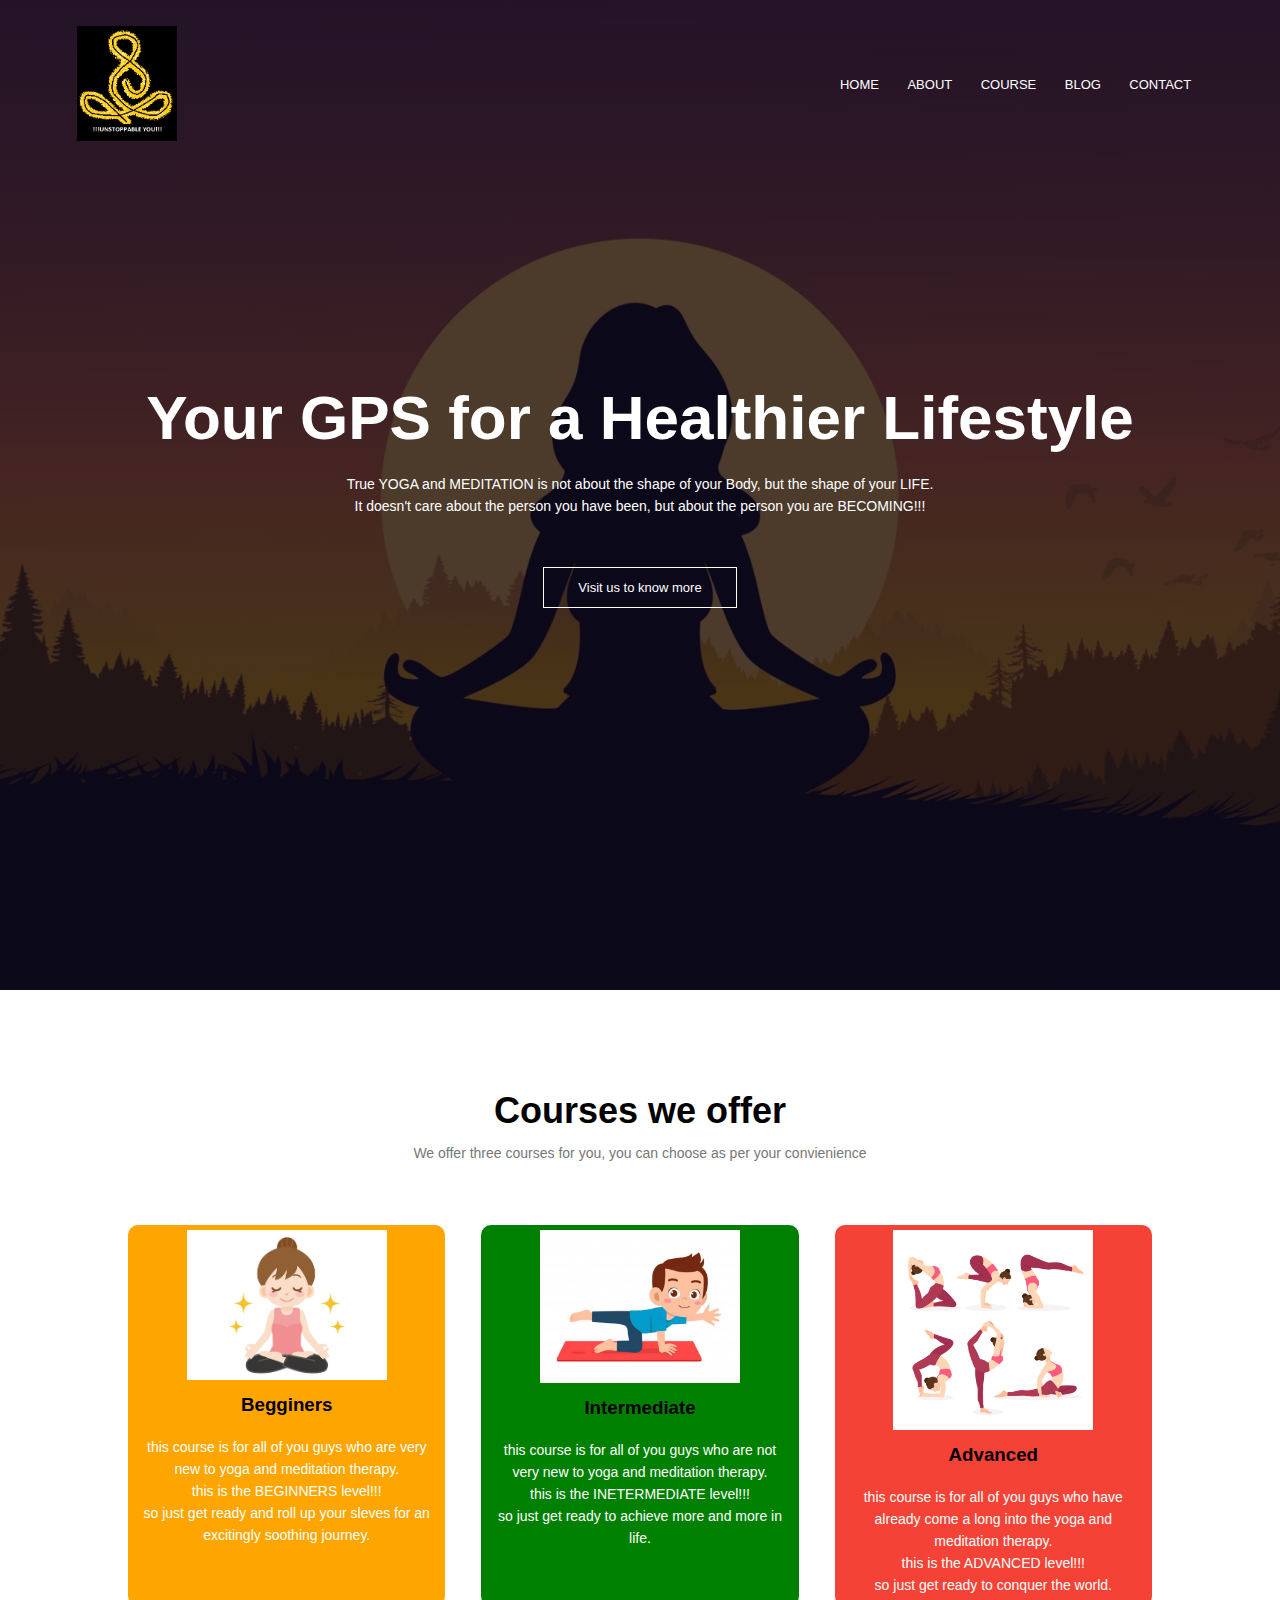
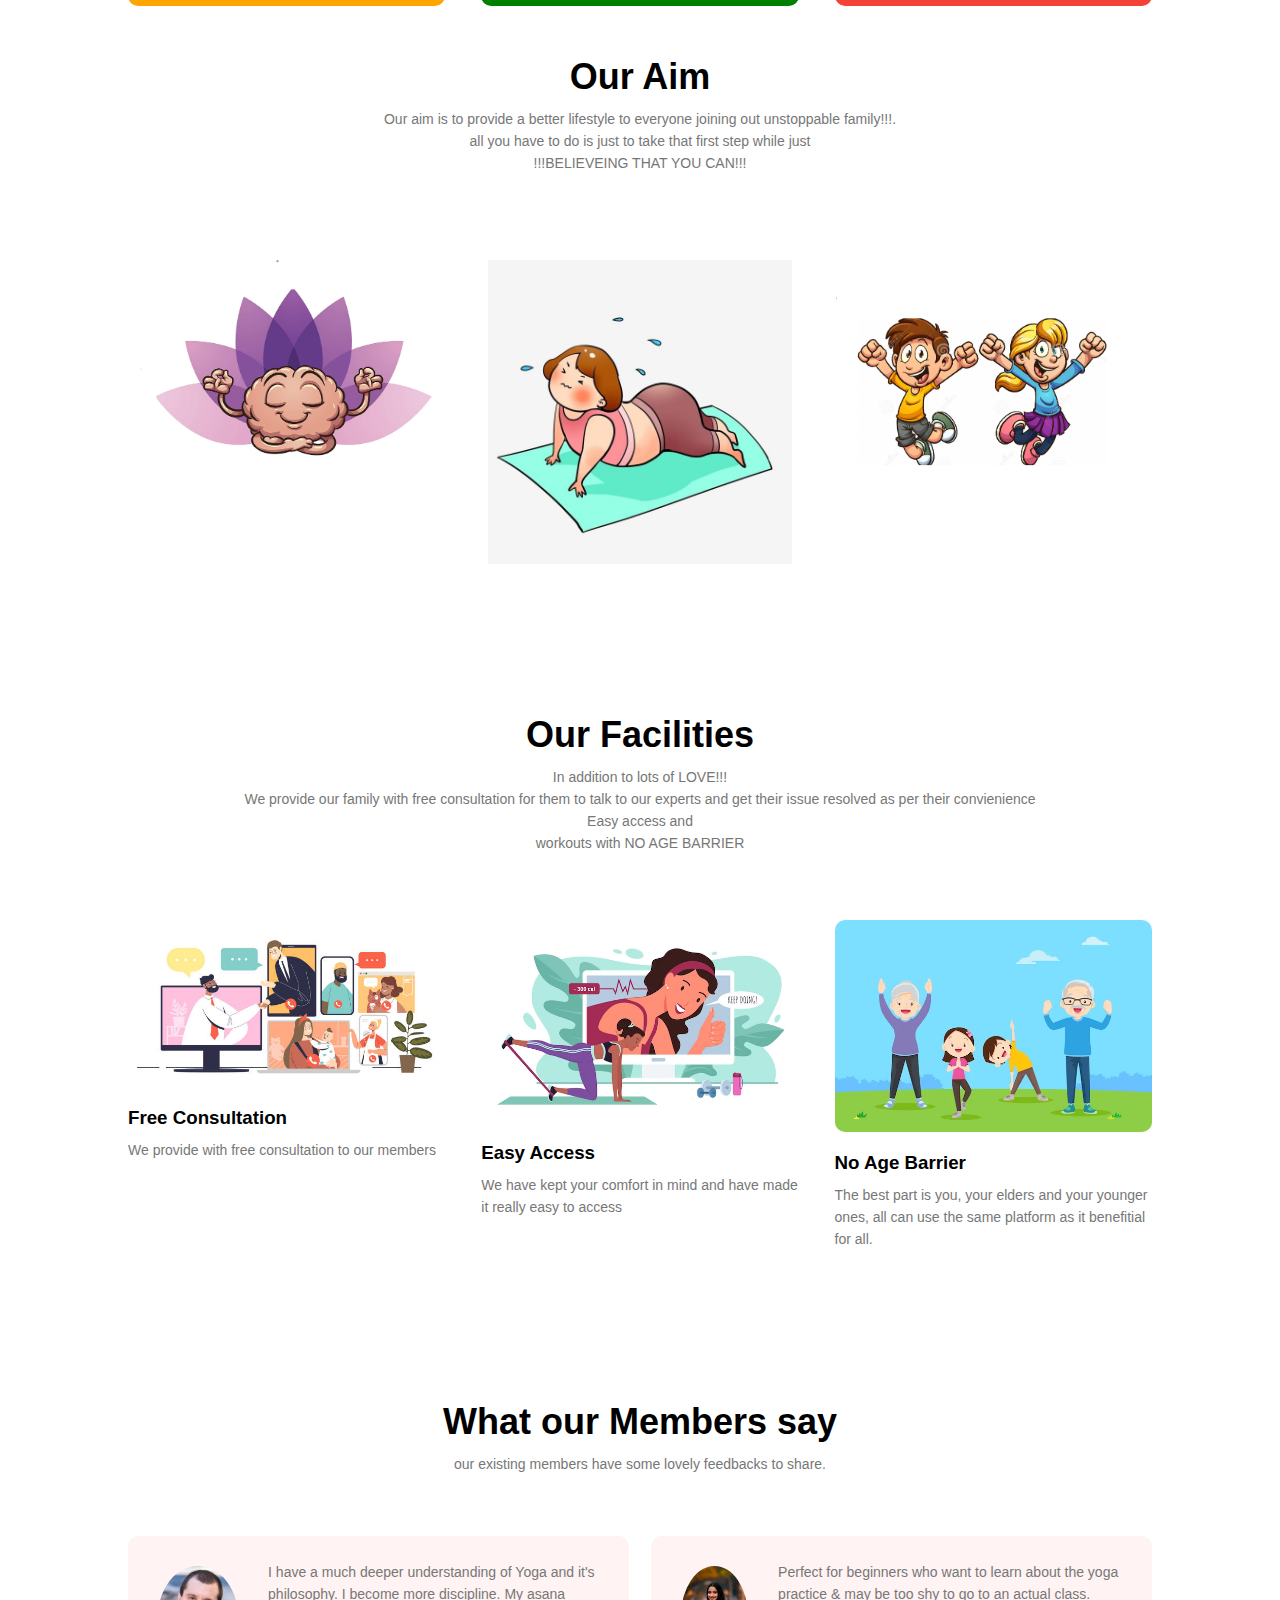
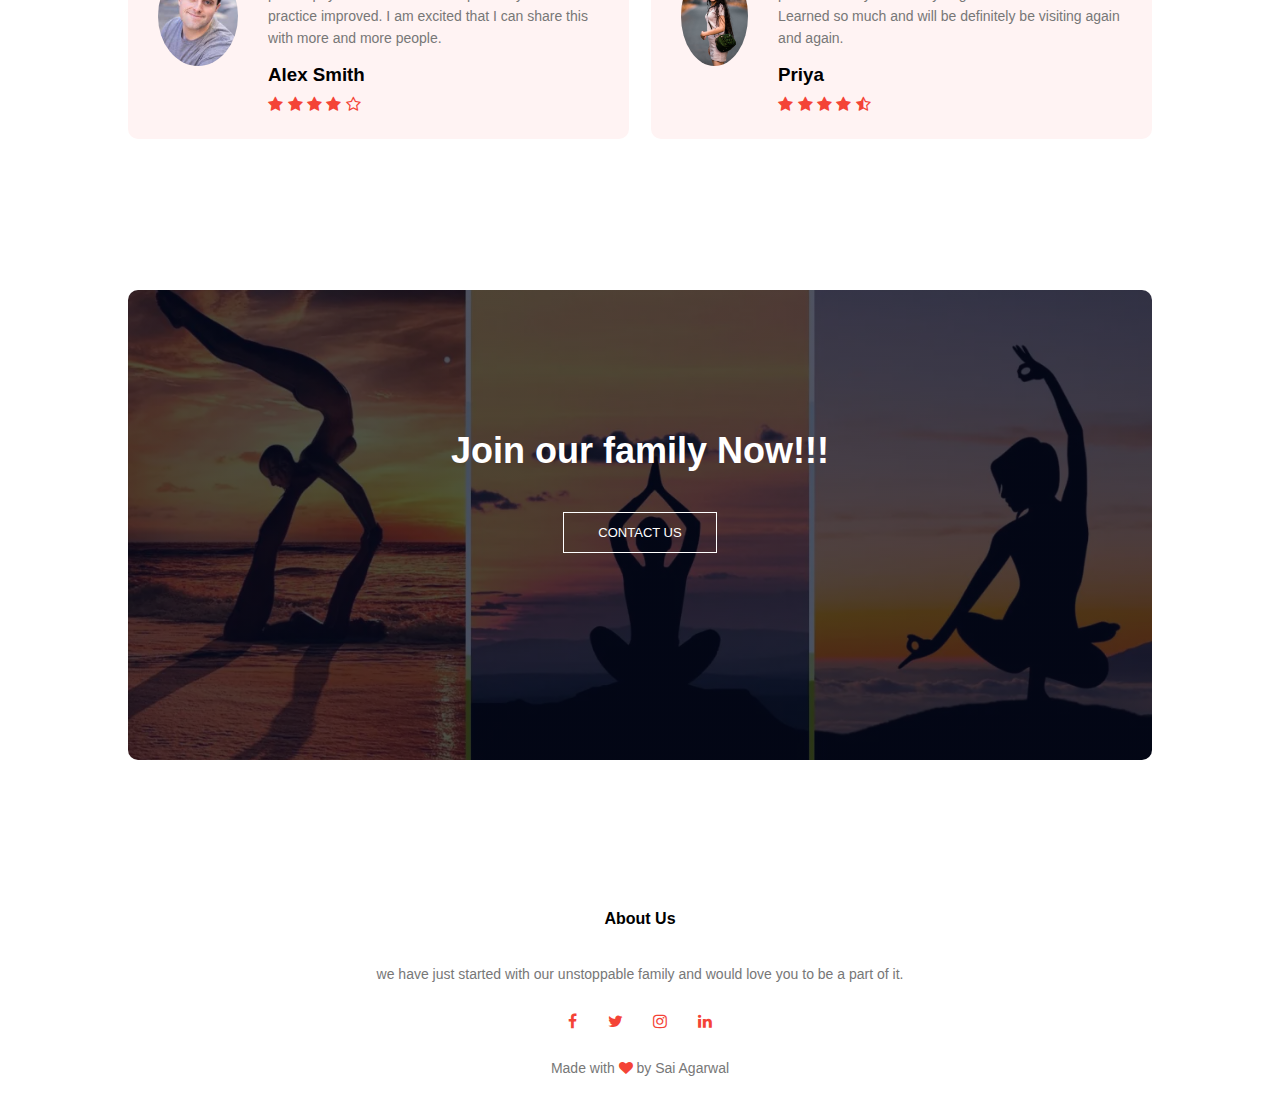
<file: index.html>
<!DOCTYPE html>
<html>
<head>
	<meta name="viewport" content="with=device-width, initial-scale=1.0">
	<title>Unstoppable</title>
	<link rel="stylesheet" href="style.css">
	<link rel="preconnect" href="https://fonts.gstatic.com">
	<link href="https://fonts.googleapis.cpm/css2?family=Poppins:wght@100;200;300;400;600;700&display=swap" rel="stylesheet">
	<link rel="stylesheet" href="https://stackpath.bootstrapcdn.com/font-awesome/4.7.0/css/font-awesome.min.css">
</head>
<body>
	<section class="header">
		<nav>
			<a href="index.html"><img src="images/logo2.png"></a>
			<div class="nav-links" id="navLinks">
			<i class="fa fa-times" onclick="hideMenu()"></i>
			
				<ul>
					<li><a href="index.html">HOME</a></li>
					<li><a href="about.html">ABOUT</a></li>
					<li><a href="course.html">COURSE</a></li>
					<li><a href="blog.html">BLOG</a></li>
					<li><a href="contact.html">CONTACT</a></li>
				</ul>
			</div>
			<i class="fa fa-bars" onclick="showMenu()"></i>
		</nav>
			<div class="text-box">
			<h1>Your GPS for a Healthier Lifestyle</h1>
			<p>True YOGA and MEDITATION is not about the shape of your Body, but the shape of your LIFE.<br> It doesn't care about the person you have been, but about the person you are BECOMING!!!</p>
			<a href="" class="hero-btn">Visit us to know more</a>
			
			</div>
	</section>
	<!-----------COURSE------------------------------------->
	<section class="course">
		<h1>Courses we offer</h1>
		<p>We offer three courses for you, you can choose as per your convienience</p>
		<div class="row">
			<div class="course-col1">
			    <a><img src="images/begin.png"></a>
				<h3>Begginers</h3>
				<p>this course is for all of you guys who are very new to yoga and meditation therapy. <br>this is the BEGINNERS level!!! <br>so just get ready and roll up your sleves for an excitingly soothing journey.</p>
	    	</div>
			<div class="course-col2">
				<a><img src="images/inter.png"></a>
				<h3>Intermediate</h3>
				<p>this course is for all of you guys who are not very new to yoga and meditation therapy. <br>this is the INETERMEDIATE level!!! <br>so just get ready to achieve more and more in life.</p>
	    	</div>
			<div class="course-col3">
				<a><img src="images/advance.png"></a>
				<h3>Advanced</h3>
				<p>this course is for all of you guys who have already come a long into the yoga and meditation therapy. <br>this is the ADVANCED level!!! <br>so just get ready to conquer the world.</p>
	    	</div>
		</div>
	</section>
	<!-------------------------------aim----------------->
	
	<section class="aim">
		<h1>Our Aim</h1>
		<p>Our aim is to provide a better lifestyle to everyone joining out unstoppable family!!!. <br>all you have to do is just to take that first step while just<br>!!!BELIEVEING THAT YOU CAN!!!</p>
		<div class="aim-row">
			<div class="aim-col">
				<img src="images/zen.png">
				<div class="layer">
					<h3>ZEN MODE</h3>
			</div>
			</div>
			<div class="aim-col">
				<img src="images/fit.png">
				<div class="layer">
					<h3>FITTER BODY</h3>
			</div>
			</div>
			<div class="aim-col">
				<img src="images/happy.png">
				<div class="layer">
					<h3>HAPPY HEART</h3>
			</div>
			</div>
		</div>
	</section>
	<!-----------------------------facilities------------------>
	<section class="facilities">
		<h1>Our Facilities</h1>
		<p>In addition to lots of LOVE!!! <br>We provide our family with free consultation for them to talk to our experts and get their issue resolved as per their convienience<br>Easy access and <br>workouts with NO AGE BARRIER </p>
		<div class="row">
			<div class="facilities-col">
				<img src="images/consultation.png">
				<h3>Free Consultation</h3>
				<p>We provide with free consultation to our members</p>
				
			</div>
			<div class="facilities-col">
				<img src="images/access.png">
				<h3>Easy Access</h3>
				<p>We have kept your comfort in mind and have made it really easy to access</p>
				
			</div>
			<div class="facilities-col">
				<img src="images/age.png">
				<h3>No Age Barrier</h3>
				<p>The best part is you, your elders and your younger ones, all can use the same platform as it benefitial for all.</p>
				
			</div>
		</div>
	</section>
	<!-----------------------------Testimonials-------------->
	<section class="testimonials">
		<h1>What our Members say</h1>
		<p>our existing members have some lovely feedbacks to share.</p>
		<div class="row">
			<div class="testimonial-col">
				<img src="images/user1.png">
				<div>
					<p>I have a much deeper understanding of Yoga and it's philosophy. I become more discipline. My asana practice improved. I am excited that I can share this with more and more people.</p>
					<h3>Alex Smith</h3>
					<i class="fa fa-star"></i>
					<i class="fa fa-star"></i>
					<i class="fa fa-star"></i>
					<i class="fa fa-star"></i>
					<i class="fa fa-star-o"></i>
				</div>
			</div>
			<div class="testimonial-col">
				<img src="images/user2.png">
				<div>
					<p>Perfect for beginners who want to learn about the yoga practice & may be too shy to go to an actual class. Learned so much and will be definitely be visiting again and again.</p>
					<h3>Priya</h3>
					<i class="fa fa-star"></i>
					<i class="fa fa-star"></i>
					<i class="fa fa-star"></i>
					<i class="fa fa-star"></i>
					<i class="fa fa-star-half-o"></i>
				</div>
			</div>
		</div>
	</section>
	
	<!---------------------------Call to Action------------------>
	<section class="cta">
		<h1>Join our family Now!!!</h1>
		<a href="" class="hero-btn">CONTACT US</a>
	</section>
	<!---------------------------footer------------------>
	<section class="footer">
		<h4>About Us</h4>
		<p>we have just started with our unstoppable family and would love you to be a part of it.</p>
		<div class="icons">
			<i class="fa fa-facebook"></i>
			<i class="fa fa-twitter"></i>
			<i class="fa fa-instagram"></i>
			<i class="fa fa-linkedin"></i>
		</div>
		<p>Made with <i class="fa fa-heart"></i> by Sai Agarwal</p>
	</section>
<!--------------JAVASCRIPT for toggle----------------------->

<script>
	var navLinks = document.getElementById("navLinks");
	function showMenu(){
		navLinks.style.right= "0";
	}
	function hideMenu(){
		navLinks.style.right= "-200px";
	}
</script>
</body>
</html>
</file>
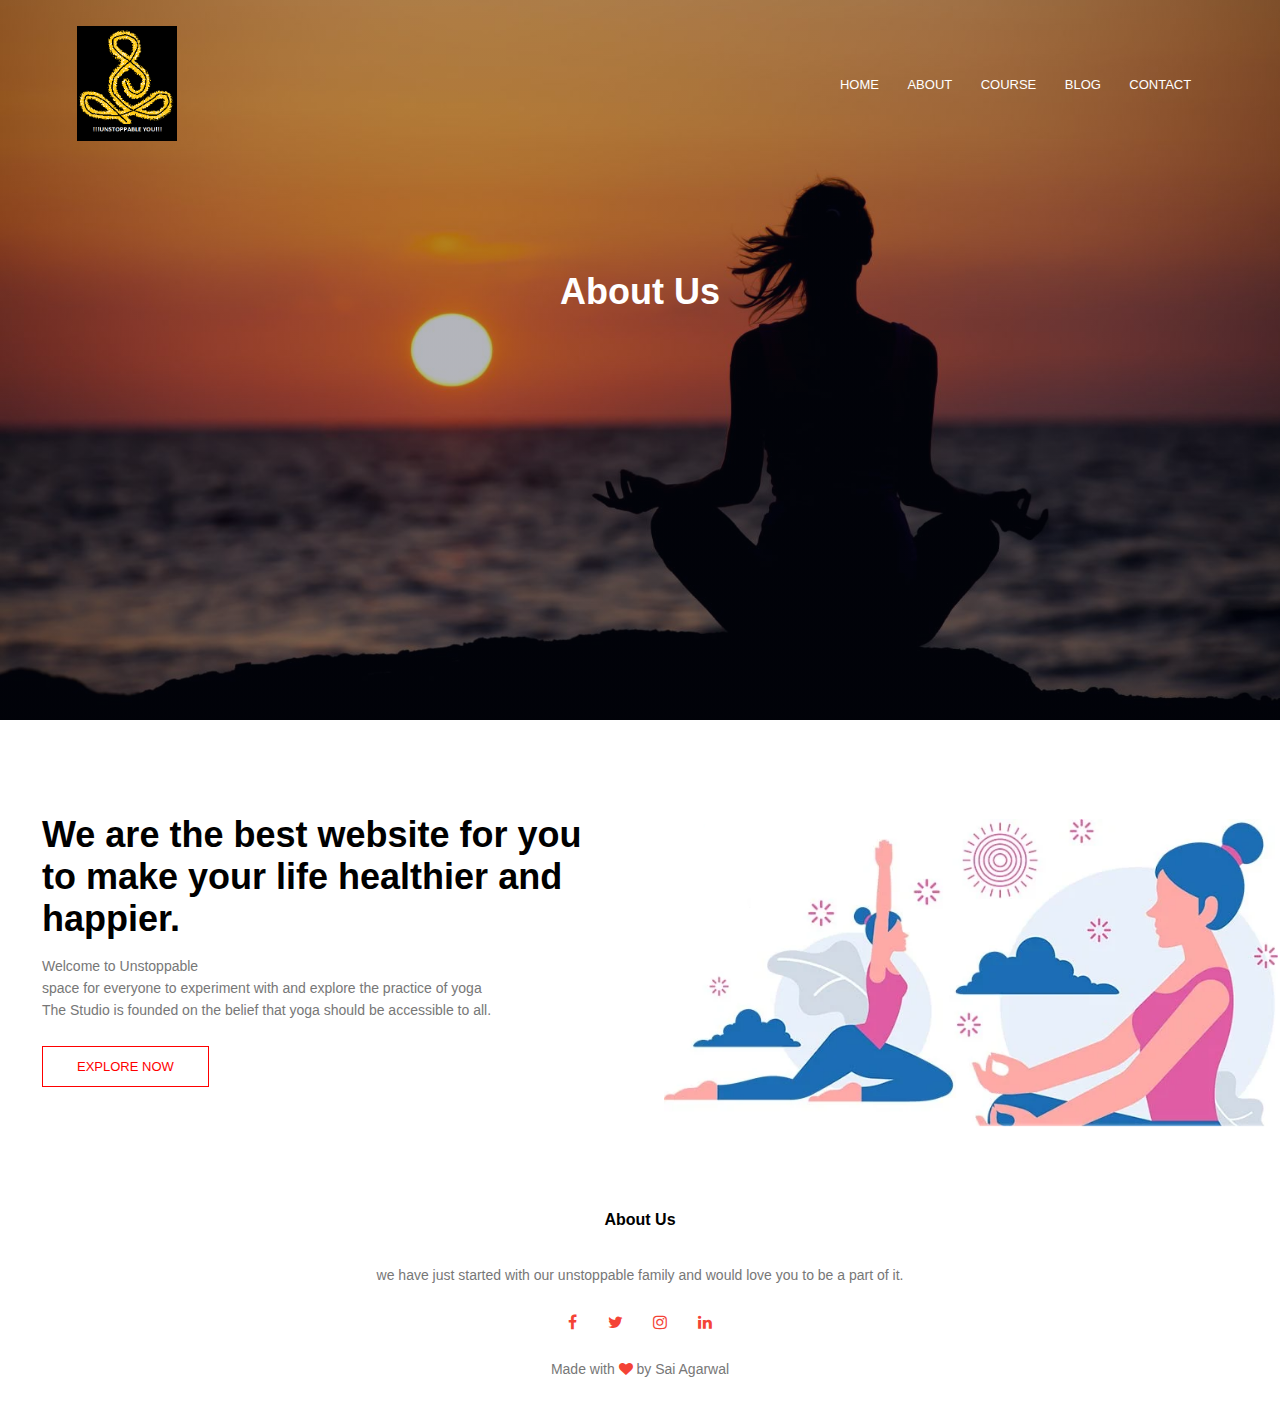
<file: about.html>
<!DOCTYPE html>
<html>
<head>
	<meta name="viewport" content="with=device-width, initial-scale=1.0">
	<title>Unstoppable</title>
	<link rel="stylesheet" href="style.css">
	<link rel="preconnect" href="https://fonts.gstatic.com">
	<link href="https://fonts.googleapis.cpm/css2?family=Poppins:wght@100;200;300;400;600;700&display=swap" rel="stylesheet">
	<link rel="stylesheet" href="https://stackpath.bootstrapcdn.com/font-awesome/4.7.0/css/font-awesome.min.css">
</head>
<body>
	<section class="sub-header">
		<nav>
			<a href="index.html"><img src="images/logo2.png"></a>
			<div class="nav-links" id="navLinks">
			<i class="fa fa-times" onclick="hideMenu()"></i>
			
				<ul>
					<li><a href="index.html">HOME</a></li>
					<li><a href="about.html">ABOUT</a></li>
					<li><a href="course.html">COURSE</a></li>
					<li><a href="blog.html">BLOG</a></li>
					<li><a href="contact.html">CONTACT</a></li>
				</ul>
			</div>
			<i class="fa fa-bars" onclick="showMenu()"></i>
		</nav>
			<h1>About Us</h1>
	</section>
	<!---------------------about us content------------->
	<section class="about us">
		<div class="row">
			<div class="about-col">
				<h1>We are the best website for you to make your life healthier and happier.</h1>
				<p>Welcome to Unstoppable<br> space for everyone to experiment with and explore the practice of yoga<br>The Studio is founded on the belief that yoga should be accessible to all.</p>
				<a href="" class="hero-btn red-btn">EXPLORE NOW</a>
			</div>
			<div class="about-col">
				<img src="images/about.png">
			</div>
		</div>
	</section>
	<!------------------footer--------------->
	<section class="footer">
		<h4>About Us</h4>
		<p>we have just started with our unstoppable family and would love you to be a part of it.</p>
		<div class="icons">
			<i class="fa fa-facebook"></i>
			<i class="fa fa-twitter"></i>
			<i class="fa fa-instagram"></i>
			<i class="fa fa-linkedin"></i>
		</div>
		<p>Made with <i class="fa fa-heart"></i> by Sai Agarwal</p>
	</section>
<!--------------JAVASCRIPT for toggle----------------------->

<script>
	var navLinks = document.getElementById("navLinks");
	function showMenu(){
		navLinks.style.right= "0";
	}
	function hideMenu(){
		navLinks.style.right= "-200px";
	}
</script>
</body>
</html>
</file>
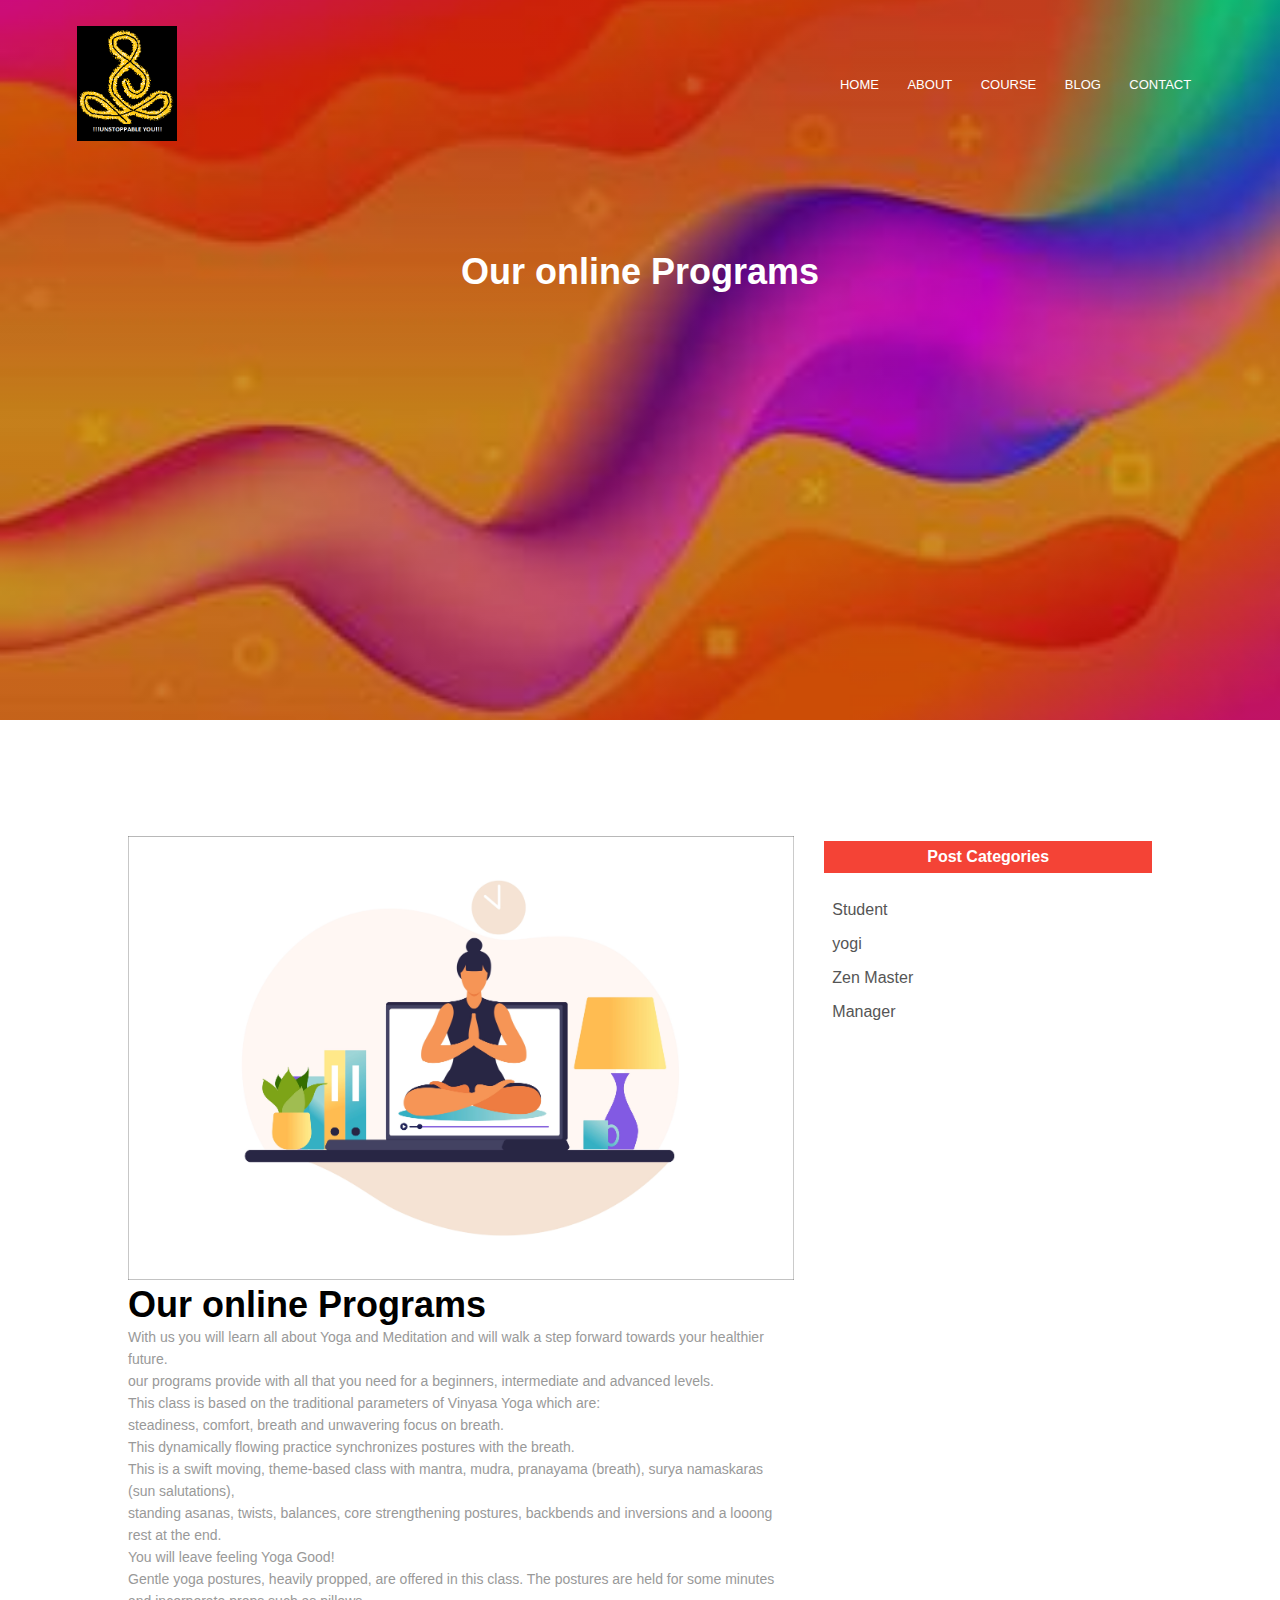
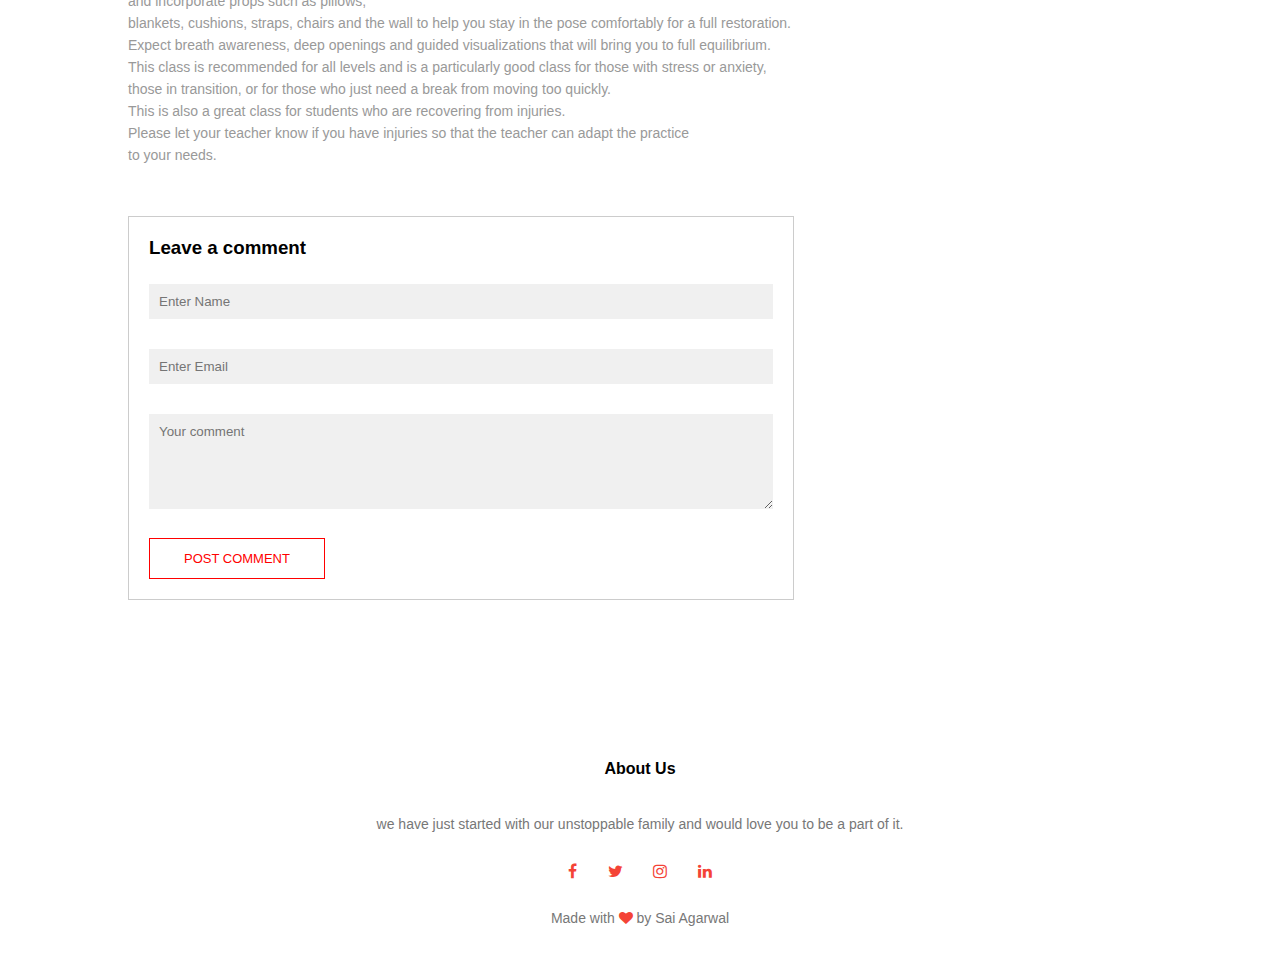
<file: blog.html>
<!DOCTYPE html>
<html>
<head>
	<meta name="viewport" content="with=device-width, initial-scale=1.0">
	<title>Unstoppable</title>
	<link rel="stylesheet" href="style.css">
	<link rel="preconnect" href="https://fonts.gstatic.com">
	<link href="https://fonts.googleapis.cpm/css2?family=Poppins:wght@100;200;300;400;600;700&display=swap" rel="stylesheet">
	<link rel="stylesheet" href="https://stackpath.bootstrapcdn.com/font-awesome/4.7.0/css/font-awesome.min.css">
</head>
<body>
	<section class="blog-header">
		<nav>
			<a href="index.html"><img src="images/logo2.png"></a>
			<div class="nav-links" id="navLinks">
			<i class="fa fa-times" onclick="hideMenu()"></i>
			
				<ul>
					<li><a href="index.html">HOME</a></li>
					<li><a href="about.html">ABOUT</a></li>
					<li><a href="course.html">COURSE</a></li>
					<li><a href="blog.html">BLOG</a></li>
					<li><a href="contact.html">CONTACT</a></li>
				</ul>
			</div>
			<i class="fa fa-bars" onclick="showMenu()"></i>
		</nav>
			<h1>Our online Programs</h1>
	</section>
	<!---------------------BLOG CONTENT------------->
  	
	<section class="blog-content">
		<div class="row">
			<div class="blog-left">
				<img src="images/certificate.png">
				<h1>Our online Programs</h2>
				<p>With us you will learn all about Yoga and Meditation and will walk a step forward towards your healthier future.<br> our programs provide with all that you need for a beginners, intermediate and advanced levels.</p>
				<p>This class is based on the traditional parameters of Vinyasa Yoga which are: <br>steadiness, comfort, breath and unwavering focus on breath.<br> This dynamically flowing practice synchronizes postures with the breath. <br>This is a swift moving, theme-based class with mantra, mudra, pranayama (breath), surya namaskaras (sun salutations),<br> standing asanas, twists, balances, core strengthening postures, backbends and inversions and a looong rest at the end.<br> You will leave feeling Yoga Good!</p>
				<p>Gentle yoga postures, heavily propped, are offered in this class. The postures are held for some minutes and incorporate props such as pillows,<br> blankets, cushions, straps, chairs and the wall to help you stay in the pose comfortably for a full restoration.<br> Expect breath awareness, deep openings and guided visualizations that will bring you to full equilibrium.<br>
This class is recommended for all levels and is a particularly good class for those with stress or anxiety,<br> those in transition, or for those who just need a break from moving too quickly.<br> This is also a great class for students who are recovering from injuries.<br> Please let your teacher know if you have injuries so that the teacher can adapt the practice<br> to your needs.</p>
			    <div class="comment-box">
					<h3>Leave a comment</h3>
					<form class="comment-form">
						<input type="text" placeholder="Enter Name">
						<input type="email" placeholder="Enter Email">
						<textarea rows="5" placeholder="Your comment"></textarea>
						<button type="submit" class="hero-btn red-btn">POST COMMENT</button>
				</div>
			
			
			
			
			
			
			</div>
			<div class="blog-right">
				<h3>Post Categories</h3>
				<div>
					<span>Student</span>
				</div>
				<div>
					<span>yogi</span>
				</div>
				<div>
					<span>Zen Master</span>
				</div>
				<div>
					<span>Manager</span>
				</div>
			</div>
		</div>
	</section>
	
	<!------------------footer--------------->
	<section class="footer">
		<h4>About Us</h4>
		<p>we have just started with our unstoppable family and would love you to be a part of it.</p>
		<div class="icons">
			<i class="fa fa-facebook"></i>
			<i class="fa fa-twitter"></i>
			<i class="fa fa-instagram"></i>
			<i class="fa fa-linkedin"></i>
		</div>
		<p>Made with <i class="fa fa-heart"></i> by Sai Agarwal</p>
	</section>
<!--------------JAVASCRIPT for toggle----------------------->

<script>
	var navLinks = document.getElementById("navLinks");
	function showMenu(){
		navLinks.style.right= "0";
	}
	function hideMenu(){
		navLinks.style.right= "-200px";
	}
</script>
</body>
</html>
</file>
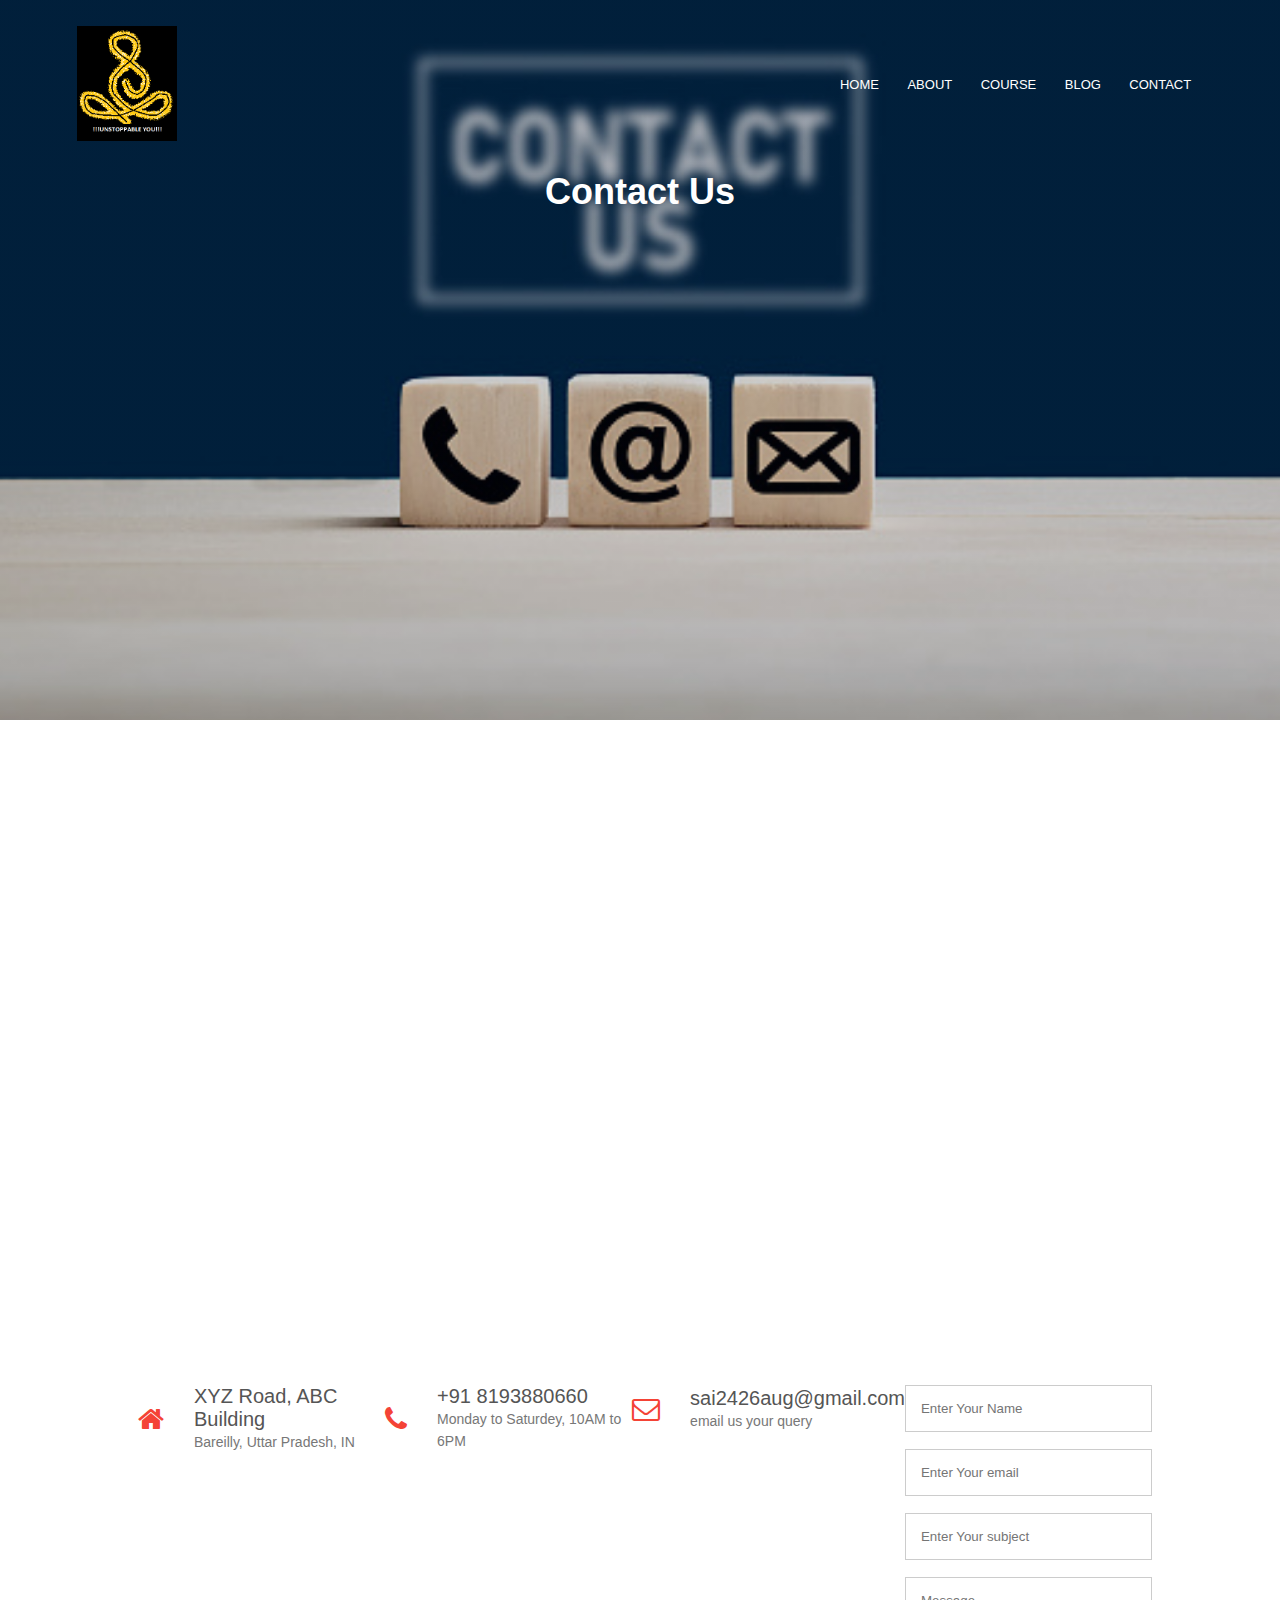
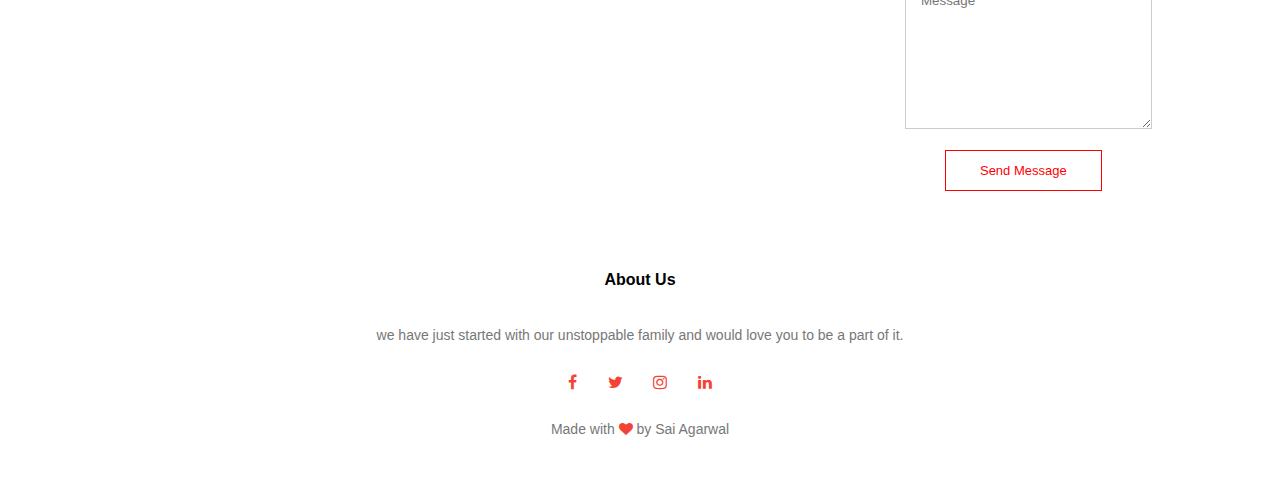
<file: contact.html>
<!DOCTYPE html>
<html>
<head>
	<meta name="viewport" content="with=device-width, initial-scale=1.0">
	<title>Unstoppable</title>
	<link rel="stylesheet" href="style.css">
	<link rel="preconnect" href="https://fonts.gstatic.com">
	<link href="https://fonts.googleapis.cpm/css2?family=Poppins:wght@100;200;300;400;600;700&display=swap" rel="stylesheet">
	<link rel="stylesheet" href="https://stackpath.bootstrapcdn.com/font-awesome/4.7.0/css/font-awesome.min.css">
</head>
<body>
	<section class="contact-header">
		<nav>
			<a href="index.html"><img src="images/logo2.png"></a>
			<div class="nav-links" id="navLinks">
			<i class="fa fa-times" onclick="hideMenu()"></i>
			
				<ul>
					<li><a href="index.html">HOME</a></li>
					<li><a href="about.html">ABOUT</a></li>
					<li><a href="course.html">COURSE</a></li>
					<li><a href="blog.html">BLOG</a></li>
					<li><a href="contact.html">CONTACT</a></li>
				</ul>
			</div>
			<i class="fa fa-bars" onclick="showMenu()"></i>
		</nav>
			<h1>Contact Us</h1>
	</section>
	<!---------------------contact us------------->
		<section class="location">
			<iframe src="https://www.google.com/maps/embed?pb=!1m18!1m12!1m3!1d3511.684500989372!2d79.42420441478372!3d28.338148082534854!2m3!1f0!2f0!3f0!3m2!1i1024!2i768!4f13.1!3m3!1m2!1s0x39a0012746ad86f7%3A0x2ac9865a54dca4a3!2sWindermere%20Auditorium!5e0!3m2!1sen!2sin!4v1677152271329!5m2!1sen!2sin" width="600" height="450" style="border:0;" allowfullscreen="" loading="lazy" referrerpolicy="no-referrer-when-downgrade"></iframe>
			
		
		</section>
		<section class="contact-us">
			<div class="row">
				<div class="contact-col">
					<div>
						<i class="fa fa-home"></i>
						<span>
							<h5>XYZ Road, ABC Building</h5>
							<p>Bareilly, Uttar Pradesh, IN</p>
						</span>
					</div>
				</div>
				<div class="contact-col">
					<div>
						<i class="fa fa-phone"></i>
						<span>
							<h5>+91 8193880660</h5>
							<p>Monday to Saturdey, 10AM to 6PM</p>
						</span>
					</div>
				</div>
				<div class="contact-col">
					<div>
						<i class="fa fa-envelope-o"></i>
						<span>
							<h5>sai2426aug@gmail.com</h5>
							<p>email us your query</p>
						</span>
					</div>
				</div>
				<div class="contact-col">
					<form action="contact-handler.php" method="post">
						<input type="text" name="name" placeholder="Enter Your Name " required>
						
						<input type="email" name="email"placeholder="Enter Your email " required>
						
						<input type="text"name="subject" placeholder="Enter Your subject" required>
						<textarea rows="8"  name="message"placeholder="Message" required></textarea>
						<button type="submit" class="hero-btn red-btn">Send Message</button>
					</form>
				</div>
			</div>
		</section>
	
	
	<!------------------footer--------------->
	<section class="footer">
		<h4>About Us</h4>
		<p>we have just started with our unstoppable family and would love you to be a part of it.</p>
		<div class="icons">
			<i class="fa fa-facebook"></i>
			<i class="fa fa-twitter"></i>
			<i class="fa fa-instagram"></i>
			<i class="fa fa-linkedin"></i>
		</div>
		<p>Made with <i class="fa fa-heart"></i> by Sai Agarwal</p>
	</section>
<!--------------JAVASCRIPT for toggle----------------------->

<script>
	var navLinks = document.getElementById("navLinks");
	function showMenu(){
		navLinks.style.right= "0";
	}
	function hideMenu(){
		navLinks.style.right= "-200px";
	}
</script>
</body>
</html>
</file>
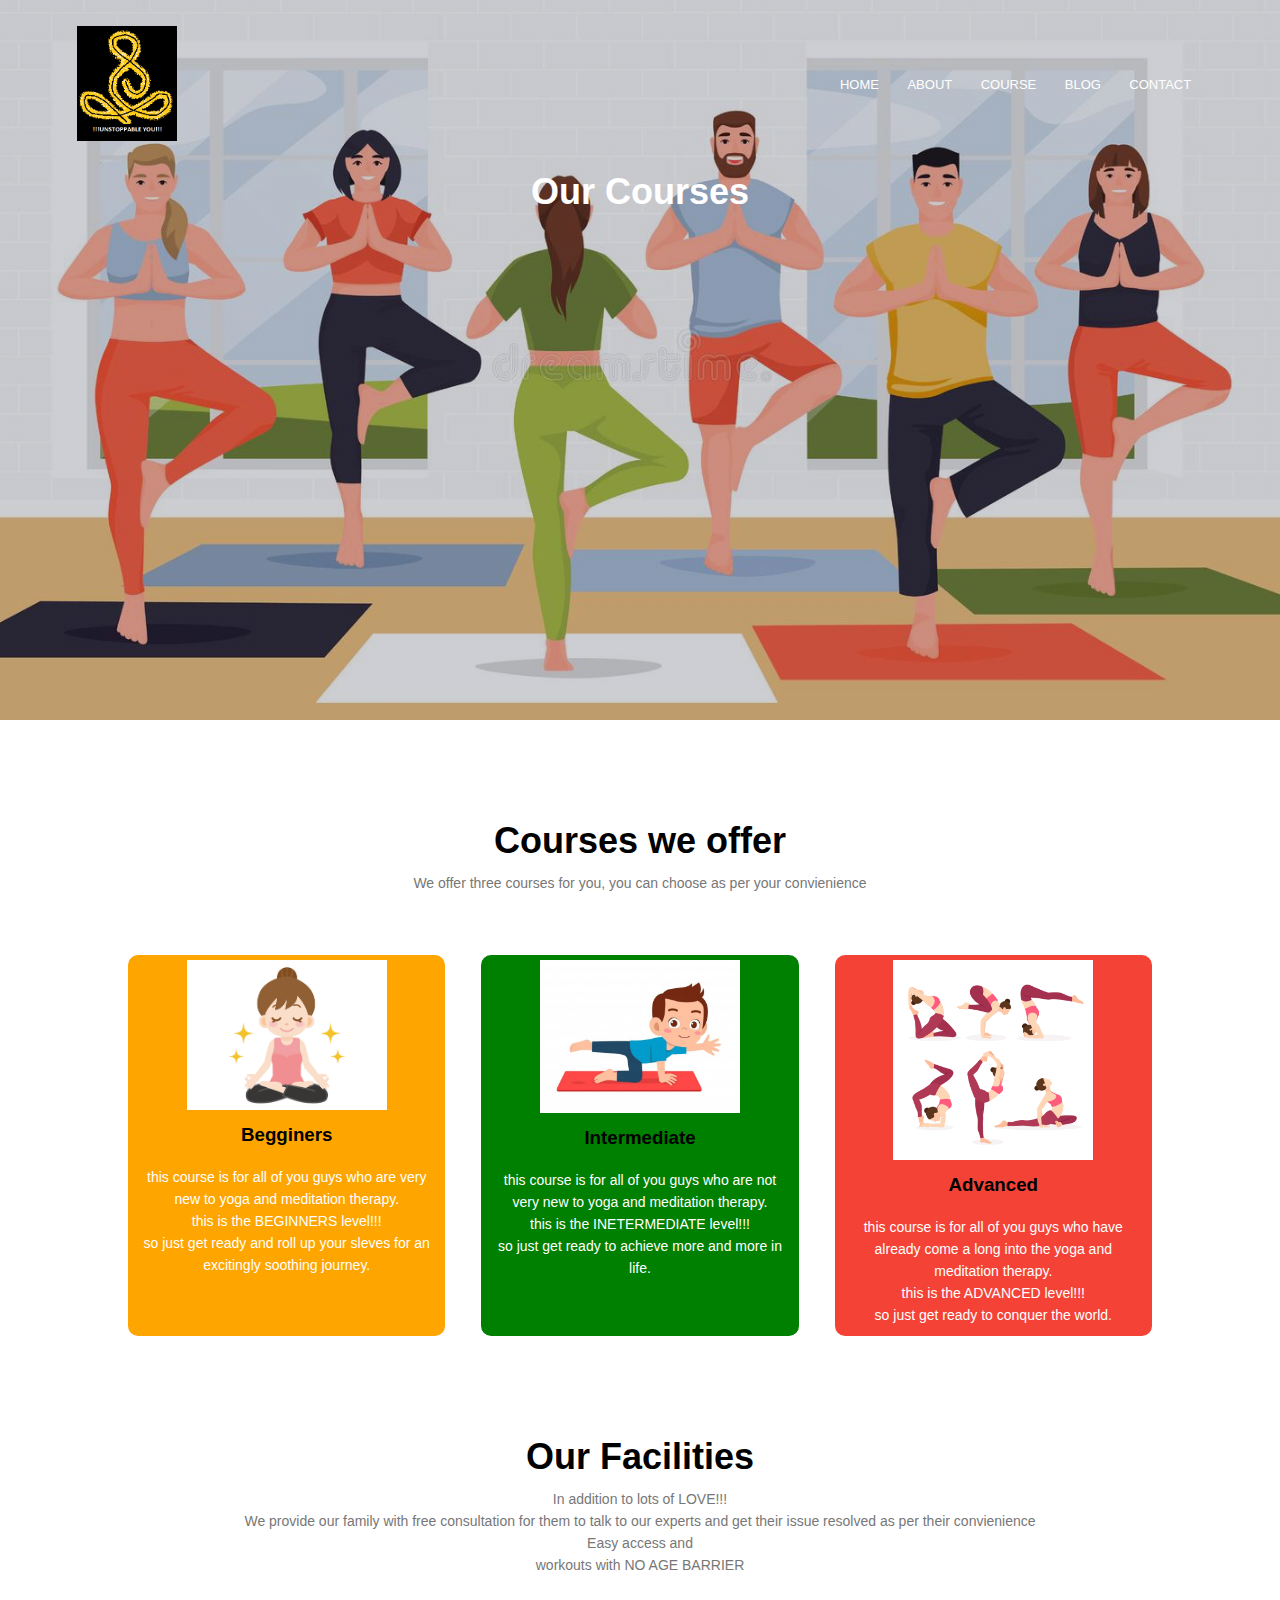
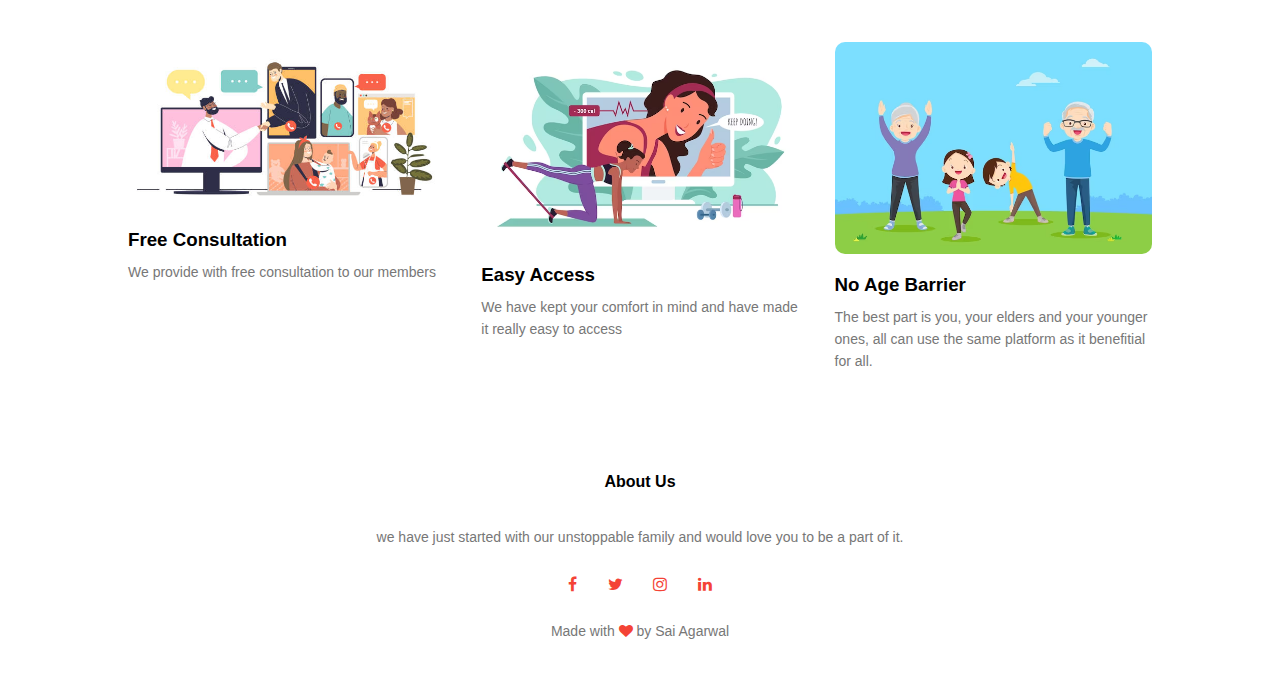
<file: course.html>
<!DOCTYPE html>
<html>
<head>
	<meta name="viewport" content="with=device-width, initial-scale=1.0">
	<title>Unstoppable</title>
	<link rel="stylesheet" href="style.css">
	<link rel="preconnect" href="https://fonts.gstatic.com">
	<link href="https://fonts.googleapis.cpm/css2?family=Poppins:wght@100;200;300;400;600;700&display=swap" rel="stylesheet">
	<link rel="stylesheet" href="https://stackpath.bootstrapcdn.com/font-awesome/4.7.0/css/font-awesome.min.css">
</head>
<body>
	<section class="course-header">
		<nav>
			<a href="index.html"><img src="images/logo2.png"></a>
			<div class="nav-links" id="navLinks">
			<i class="fa fa-times" onclick="hideMenu()"></i>
			
				<ul>
					<li><a href="index.html">HOME</a></li>
					<li><a href="about.html">ABOUT</a></li>
					<li><a href="course.html">COURSE</a></li>
					<li><a href="blog.html">BLOG</a></li>
					<li><a href="contact.html">CONTACT</a></li>
				</ul>
			</div>
			<i class="fa fa-bars" onclick="showMenu()"></i>
		</nav>
			<h1>Our Courses</h1>
	</section>
	<!---------------------courses content------------->
  <section class="course">
		<h1>Courses we offer</h1>
		<p>We offer three courses for you, you can choose as per your convienience</p>
		<div class="row">
			<div class="course-col1">
			    <a><img src="images/begin.png"></a>
				<h3>Begginers</h3>
				<p>this course is for all of you guys who are very new to yoga and meditation therapy. <br>this is the BEGINNERS level!!! <br>so just get ready and roll up your sleves for an excitingly soothing journey.</p>
	    	</div>
			<div class="course-col2">
				<a><img src="images/inter.png"></a>
				<h3>Intermediate</h3>
				<p>this course is for all of you guys who are not very new to yoga and meditation therapy. <br>this is the INETERMEDIATE level!!! <br>so just get ready to achieve more and more in life.</p>
	    	</div>
			<div class="course-col3">
				<a><img src="images/advance.png"></a>
				<h3>Advanced</h3>
				<p>this course is for all of you guys who have already come a long into the yoga and meditation therapy. <br>this is the ADVANCED level!!! <br>so just get ready to conquer the world.</p>
	    	</div>
		</div>
	</section>
	<!--------------------------facilities--------->
	<section class="facilities">
		<h1>Our Facilities</h1>
		<p>In addition to lots of LOVE!!! <br>We provide our family with free consultation for them to talk to our experts and get their issue resolved as per their convienience<br>Easy access and <br>workouts with NO AGE BARRIER </p>
		<div class="row">
			<div class="facilities-col">
				<img src="images/consultation.png">
				<h3>Free Consultation</h3>
				<p>We provide with free consultation to our members</p>
				
			</div>
			<div class="facilities-col">
				<img src="images/access.png">
				<h3>Easy Access</h3>
				<p>We have kept your comfort in mind and have made it really easy to access</p>
				
			</div>
			<div class="facilities-col">
				<img src="images/age.png">
				<h3>No Age Barrier</h3>
				<p>The best part is you, your elders and your younger ones, all can use the same platform as it benefitial for all.</p>
				
			</div>
		</div>
	</section>
	
	<!------------------footer--------------->
	<section class="footer">
		<h4>About Us</h4>
		<p>we have just started with our unstoppable family and would love you to be a part of it.</p>
		<div class="icons">
			<i class="fa fa-facebook"></i>
			<i class="fa fa-twitter"></i>
			<i class="fa fa-instagram"></i>
			<i class="fa fa-linkedin"></i>
		</div>
		<p>Made with <i class="fa fa-heart"></i> by Sai Agarwal</p>
	</section>
<!--------------JAVASCRIPT for toggle----------------------->

<script>
	var navLinks = document.getElementById("navLinks");
	function showMenu(){
		navLinks.style.right= "0";
	}
	function hideMenu(){
		navLinks.style.right= "-200px";
	}
</script>
</body>
</html>
</file>
<file: style.css>
*{
	margin:0;
	padding:0;
	font-family: 'Poppins', sans-serif;
}
.header{
	min-height: 110vh;
	width: 100%;
	background-image: linear-gradient(rgba(4,9,30,0.7), rgba(4,9,30,0.7)), url("images/banner.png");
	background-position: center;
	background-size: cover;
	position: relative;
}
nav{
	display: flex;
	padding: 2% 6%;
	justify-content: space-between;
	align-items: center;
}
nav img{
	width: 100px;
	
}
.nav-links{
	flex: 1;
	text-align: right;
	
}
.nav-links ul li{
	list-style: none;
	display: inline-block;
	padding: 8px 12px;
	position: relative;
}
.nav-links ul li a{
	color: #fff;
	text-decoration: none;
	font-size: 13px;
}
.nav-links ul li::after{
	content: '';
	width: 0%;
	height: 2px;
	background: #fff;
	display: block;
	margin: auto;
	transition: 0.5s;
}
.nav-links ul li:hover::after{
	width: 100%;
	
}
.text-box{
	width: 90%;
	color: #fff;
	position: absolute;
	top:50%;
	left: 50%;
	transform: translate(-50%,-50%);
	text-align: center;
}
.text-box h1{
	font-size: 62px;
	
}
.text-box p{
	margin: 10px 0 40px;
	font-size: 14px;
	color: #fff;
}
.hero-btn{
	display: inline-block;
	text-decoration: none;
	color: #fff;
	border: 1px solid #fff;
	padding: 12px 34px;
	font-size: 13px;
	background: transparent;
	position: relative;
	cursor: pointer;
	
}
.hero-btn:hover{
	border: 1px solid #FFC0CB;
	background: #FFC0CB;
	transition: 1s;
	
}
nav .fa{
	display: none;
}
@media(max-width: 700px){
    .text-box h1{
		font-size: 20px;
	}
	.nav-links ul li{
		display: block;
		
	}
	.nav-links{
		position: fixed;
		background: #F33436;
		height: 100vh;
		width: 200px;
		top: 0;
		right: -200px;
		text-align: left;
		z-index: 2;
		transition: 1s;
		
	}
	nav .fa{
		display: block;
		color: #fff;
		margin: 10px;
		font-size: 22px;
		cursor: pointer;
		
	}
	.nav-links ul{
		padding: 30px;
		
	}
}
/*--------------------course-----------------*/
.course{
	width: 80%;
	margin: auto;
	text-align: center;
	padding-top: 100px;
	
}
h1{
	font-size: 36px;
	font-weight: 600;
	
}
p{
	color: #777;
	font-size: 14px;
	font-weight: 300;
	line-height: 22px;
	padding: 10px;
}
.row{
	margin-top: 5%;
	display: flex;
	justify-content: space-between;
}
.course-col1{
	flex-basis: 31%;
	background: #ffa500;
	border-radius: 10px;
	margin-bottom: 5%:
	padding: 20px 12px;
	box-sizing: border-box;
	transition: 0.5s;
	
	
}
.course-col2{
	flex-basis: 31%;
	background: #008000;
	border-radius: 10px;
	margin-bottom: 5%:
	padding: 20px 12px;
	box-sizing: border-box;
	transition: 0.5s;
	
	
}
.course-col3{
	flex-basis: 31%;
	background: #F44336;
	border-radius: 10px;
	margin-bottom: 5%:
	padding: 20px 12px;
	box-sizing: border-box;
	transition: 0.5s;
	
	
}
.course-col1 p{
	font-size: 14px;
	color: #fff;
}
.course-col2 p{
	font-size: 14px;
	color: #fff;
}
.course-col3 p{
	font-size: 14px;
	color: #fff;
}
h3{
	text-align: center;
	font-weight: 600;
	margin: 10px 0;
}
.course-col1:hover{
	box-shadow: 0 0 20px 0px rgba(0,0,0,0.8);
}
.course-col2:hover{
	box-shadow: 0 0 20px 0px rgba(0,0,0,0.8);
}
.course-col3:hover{
	box-shadow: 0 0 20px 0px rgba(0,0,0,0.8);
}
div img{
	width:200px;
	margin-top: 5px;
}
@media(max-width: 700px){
	.row{
		flex-direction: column;
	}
}

/*-------------------------aim-----------*/
.aim{
	width:80%;
	margin: auto;
	text-align: center;
	padding-top: 50px;
}
.aim-row{
	margin-top: 5%;
	display: flex;
	justify-content: space-between;
	}
.aim-col{
	flex-basis: 32%;
	border-radius: 10px;
	margin-bottom: 30px;
	position: relative;
	overflow: hidden;
	padding: 20px 12px;
	box-sizing: border-box;
	
}
.aim-col img{
	width: 100%;
	display: block;
	
	
}
.layer{
	background: transparent;
	height: 100%;
	width: 100%;
	position: absolute;
	top: 0;
	left: 0;
	transition: 0.5s;
}
.layer:hover{
	background: rgba(128,0,128,0.8);
}
.layer h3{
	width: 100%;
	font-width: 500;
	color: #fff;
	font-size: 26px;
	bottom: 0;
	left: 50%;
	transform: translateX(-50%);
	position: absolute;
	opacity: 0;
	transition: 0.5s;
}
.layer:hover h3{
	bottom: 49%;
	opacity: 1;
	
}
/*---------------------facilities-----*/
.facilities{
	width: 80%;
	margin: auto;
	text-align: center;
	padding-top: 100px;
	
}
.facilities-col{
	flex-basis: 31%;
	border-radius: 10px;
	margin-bottom: 5%;
	text-align: left;
	
}
.facilities-col img{
	width: 100%;
	border-radius: 10px;
}
.facilities-col p{
	padding: 0;
	
}
.facilities-col h3{
	margin-top: 16px;
	marhin-bottom: 15px;
	text-align: left;
	
}
/*-----------testimonials------*/
.testimonials{
	width: 80%;
	margin: auto;
	padding-top: 100px;
	text-align: center;
	
}
.testimonial-col{
	flex-basis: 44%;
	border-radius: 10px;
	margin-bottom: 5%;
	text-align: left;
	background: #fff3f3;
	padding: 25px;
	cursor: pointer;
	display: flex;
	
}
.testimonial-col img{
	height: 100px;
	margin-left: 5px;
	margin-right: 30px;
	border-radius: 50%;
	
}
.testimonial-col p{
	padding: 0;
	
}
.testimonial-col h3{
	margin-top: 15px;
	text-align: left;
	
}
.testimonial-col .fa{
	color: #f44336;
}
@media(max-width: 700px){
	.testimonial-col img{
		margin-left: 0px;
		margin-right: 15px;
}
}
/*-------------call to action-----*/
.cta{
	margin: 100px auto;
	width: 80%;
	height: 30vh;
	background-image: linear-gradient(rgba(4,9,30,0.7),rgba(4,9,30,0.7)),url("images/banner2.png");
	background-position: center;
	background-size: cover;
	border-radius: 10px;
	text-align: center;
	padding: 100px 0;
	
}
.cta h1{
	color: #fff;
	margin-top: 40px;
	margin-bottom: 40px;
	padding: 0;
	
}
@media(max-width: 700px){
	.cta h1{
		font-size: 24px;
		
	}
}
/*--------------footer----------*/
.footer{
	width:100%;
	text-align: center;
	padding: 30px 0;
	
}
.footer h4{
	margin-bottom: 25px;
	margin-top: 20px;
	font-weight: 600;
	
}
.icons .fa{
	color: #f44336;
	margin: 0 13px;
	cursor: pointer;
	padding: 18px 0;
	
}
.fa-heart{
	color: #f44336;
}
/*------------------about us------------*/
.sub-header{
	height: 80vh;
	width:100%;
	background-image: linear-gradient(rgba(4,9,30,0.3),rgba(4,9,30,0.3)),url("images/background.png");
	background-position: center;
	background-size: cover;
	text-align: center;
	color: #fff;
}
.sub-header h1{
	margin-top: 100px;
}
.about-us{
	width:80%;
	margin: left;
	padding-top: 80px;
	padding-bottom: 50px;
	
}
.about-col{
	flex-basis: 48%;
	padding: 30px 2px;
}
.about-col img{
	width: 100%;
	
}
.about-col h1{
    margin-left: 40px;
	padding-top: 0;
}
.about-col p{
    margin-left: 40px;
	padding: 15px 0 25px;
}
.red-btn{
    margin-left: 40px;
	border: 1px solid #ff0000;
	background: transparent;
	color: #ff0000;
}
.red-btn:hover{
	color: #fff;
	background: #ff0000;
	
}
.course-header{
	height: 80vh;
	width:100%;
	background-image: linear-gradient(rgba(4,9,30,0.2),rgba(4,9,30,0.2)),url("images/coursepage.png");
	background-position: center;
	background-size: cover;
	text-align: center;
	color: #fff;
}
.blog-header{
	height: 80vh;
	width:100%;
	background-image: linear-gradient(rgba(4,9,30,0.2),rgba(4,9,30,0.2)),url("images/blogpage.png");
	background-position: center;
	background-size: cover;
	text-align: center;
	color: #fff;
}
.blog-header h1{
	margin-top: 80px;
}
/*-------------------blog-content---------*/
.blog-content{
	width: 80%;
	margin: auto;
	padding: 60px 0;
}
.blog-left{
	flex-basis: 65%;
	
}
.blog-left img{
	width: 100%;
}
.blog-left h2{
	color: #222;
	font-weight: 600;
	margin: 30px 0;
}
.blog-left p{
	color: #999;
	padding: 0;
}
.blog-right{
	flex-basis: 32%;
	
}
.blog-right h3{
	background: #f44336;
	color: #fff;
	padding: 7px 0;
	font-size: 16px;
	margin-bottom: 20px;
}
.blog-right div{
	display: flex;
	align-items: center;
	justify-content: space-between;
	color: #555;
	padding: 8px;
	box-sizing: border-box;
}
.comment-box{
	border: 1px solid #ccc;
	margin: 50px 0;
	padding: 10px 20px;	
}
.comment-box h3{
	text-align: left;
}
.comment-form input, .comment-form textarea{
	width: 100%;
	padding: 10px;
	margin: 15px 0;
	box-sizing: border-box;
	border: none;
	outline: none;
	background: #f0f0f0;
}
.comment-form button{
	margin: 10px 0;
	
} 
@media(max-width: 700px){
	.blog-header h1{
		font-size: 24px;
	}
}
/*---------------------contact us page------------*/
.contact-header{
	height: 80vh;
	width:100%;
	background-image: linear-gradient(rgba(4,9,30,0.2),rgba(4,9,30,0.2)),url("images/contact.png");
	background-position: center;
	background-size: cover;
	text-align: center;
	color: #fff;
}
.location{
	width: 80%;
	margin: auto;
	padding: 80px 0;
	
}
.location iframe{
	width: 100%;
	
}
.contact-us{
	width: 80%;
	margin: auto;
}
.contact-col{
	flex-basis: 48%;
	margin-bottom: 30px;
	
}
.contact-col div{
	display: flex;
	align-items: center;
	margin-bottom: 40px;
}
.contact-col div .fa{
	font-size: 28px;
	color: #f44336;
	margin: 10px;
	margin-right:30px;
}
.contact-col div p{
	padding: 0;
	
}
.contact-col div h5{
	font-size: 20px;
	marin-bottom: 5px;
	color: #555;
	font-weight: 400;
}
.contact-col input, .contact-col textarea{
	width: 100%;
	padding: 15px;
	margin-bottom: 17px;
	outline: none;
	border: 1px solid #ccc;
	box-sizing: border-box;
}
</file>
